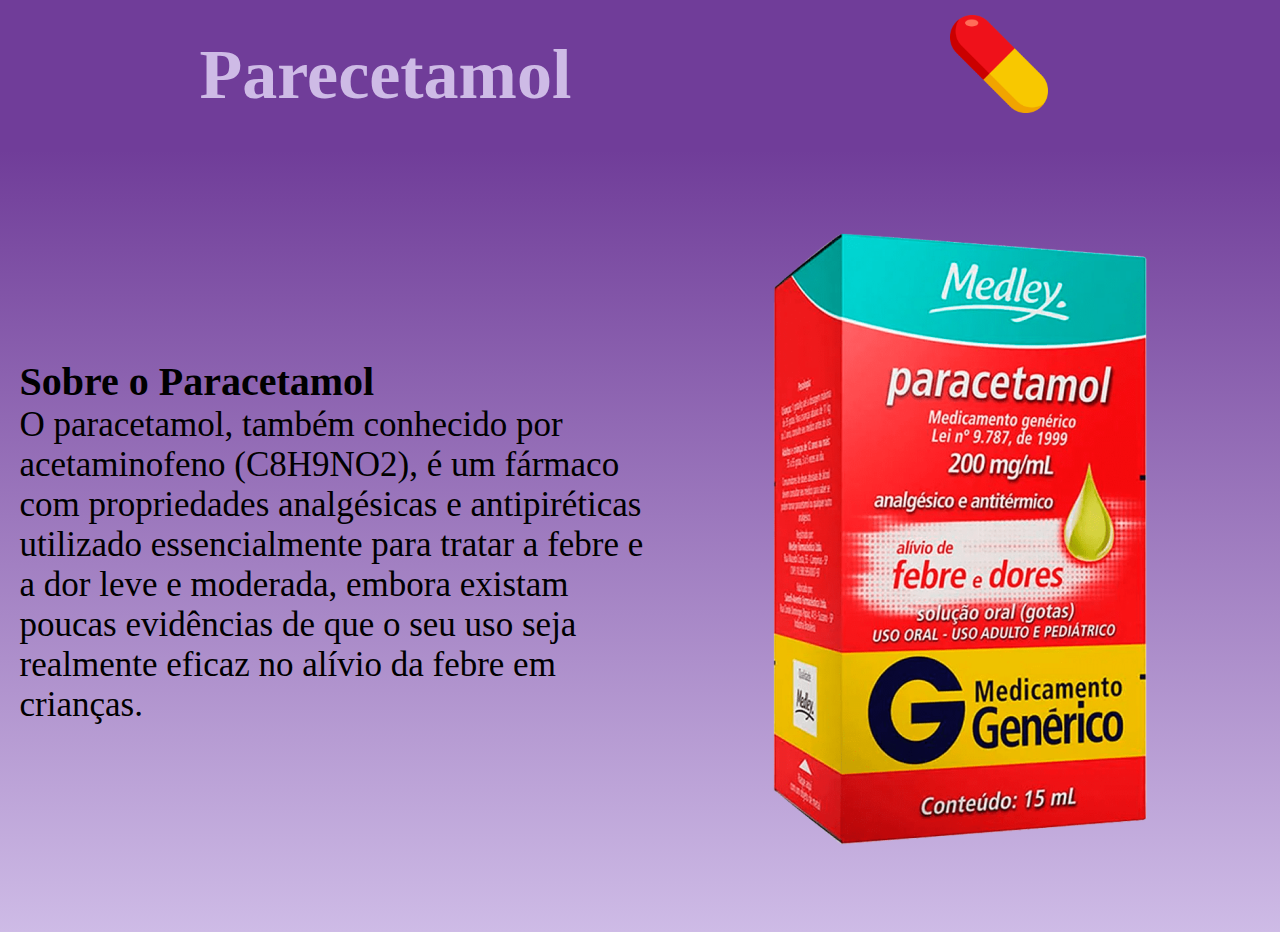
<file: index.html>
<!DOCTYPE html>
<html lang="en">
<head>
    <meta charset="UTF-8">
    <meta http-equiv="X-UA-Compatible" content="IE=edge">
    <meta name="viewport" content="width=device-width, initial-scale=1.0">
    <title>Document</title>
    <link rel="stylesheet" href="style.css">
</head>
<body>
    <header class="cabeçalho"> 
        <h1 class="titulo">Parecetamol</h1>
        <ul class="lista">
            <img class="pilula" src="pilula.png" alt="pilula">
        </ul>
    </header>
    <section class="informações">
        <div class="informações-div">
            <h2 class="sobreparecetamol"> Sobre o Paracetamol</h2>
            <p class="sobre">O paracetamol, também conhecido por acetaminofeno (C8H9NO2), é um fármaco com propriedades analgésicas e antipiréticas utilizado essencialmente para tratar a febre e a dor leve e moderada, embora existam poucas evidências de que o seu uso seja realmente eficaz no alívio da febre em crianças. </p>    
        </div>
            <div class="caixa"><a href="posologia.html"><img src="caixa.png" alt="caixa de paracetamol"></a></div>
    </section>
</body>

</html>
</file>
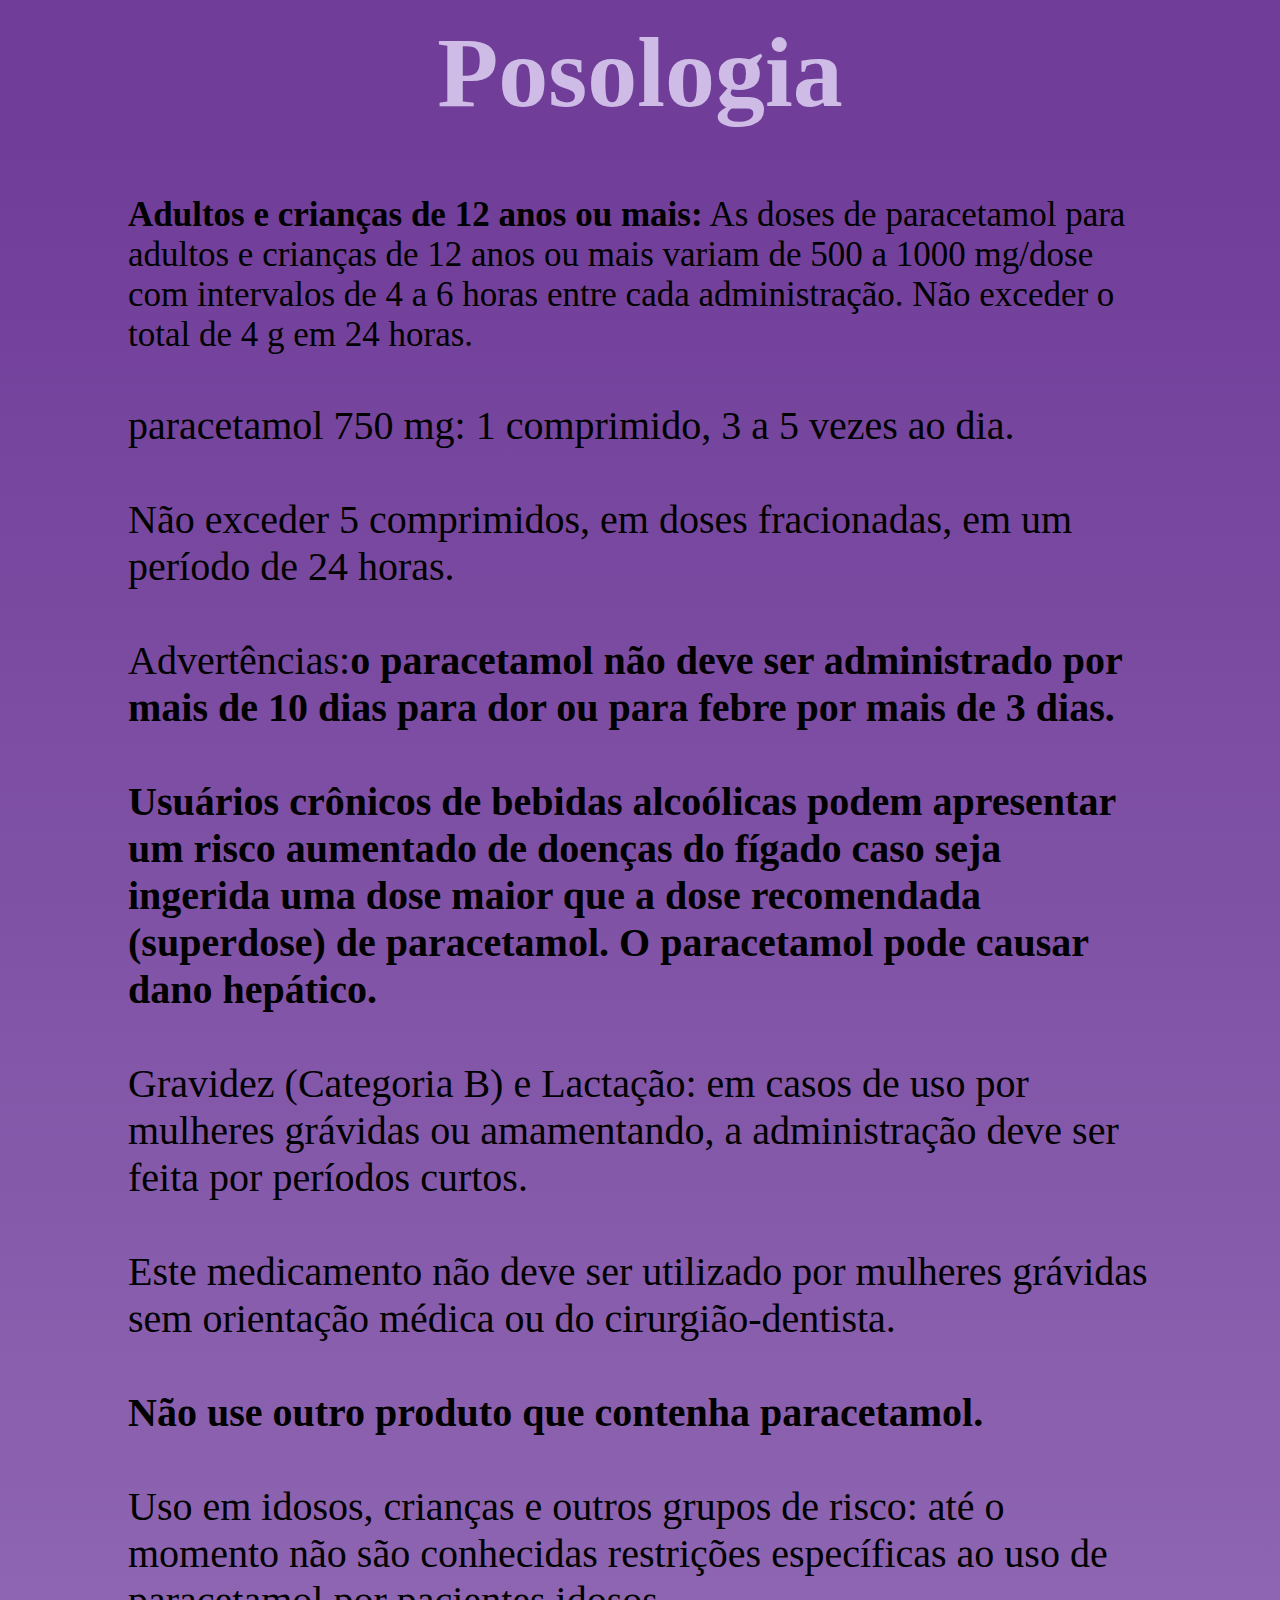
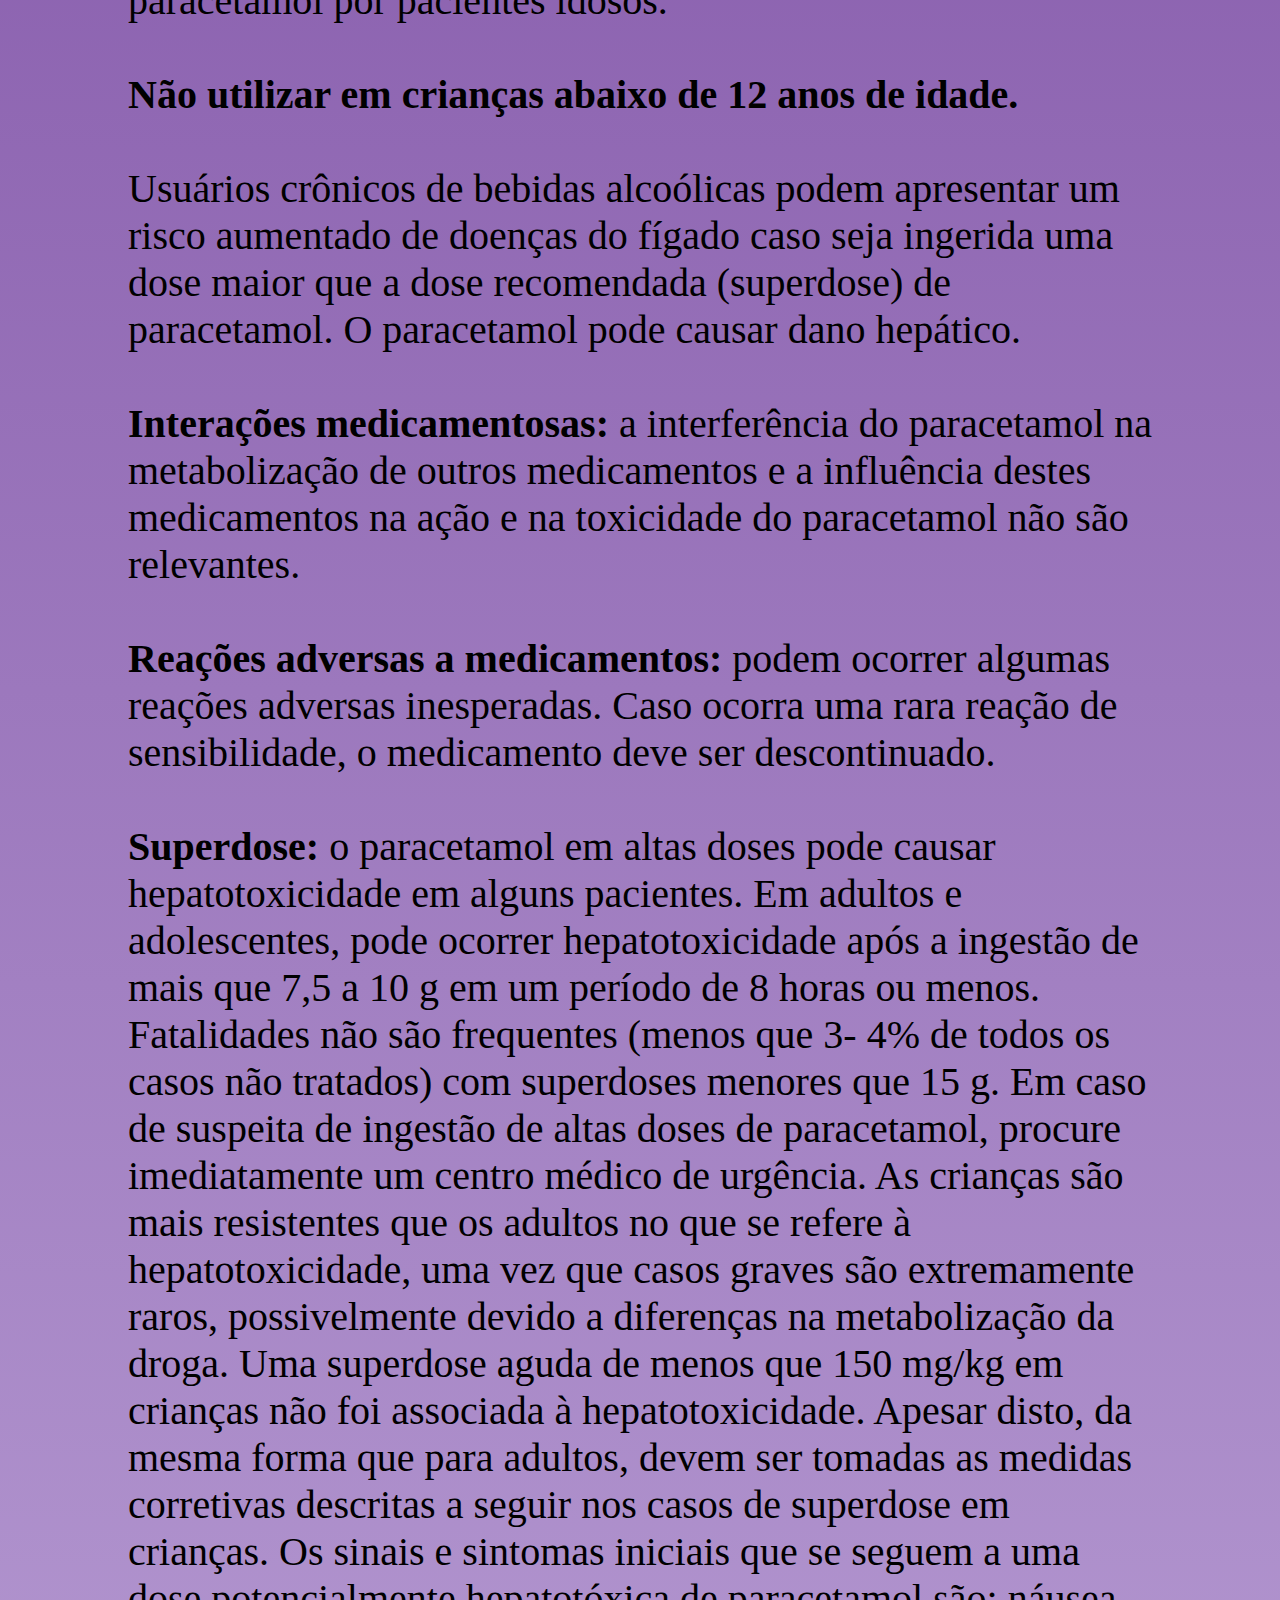
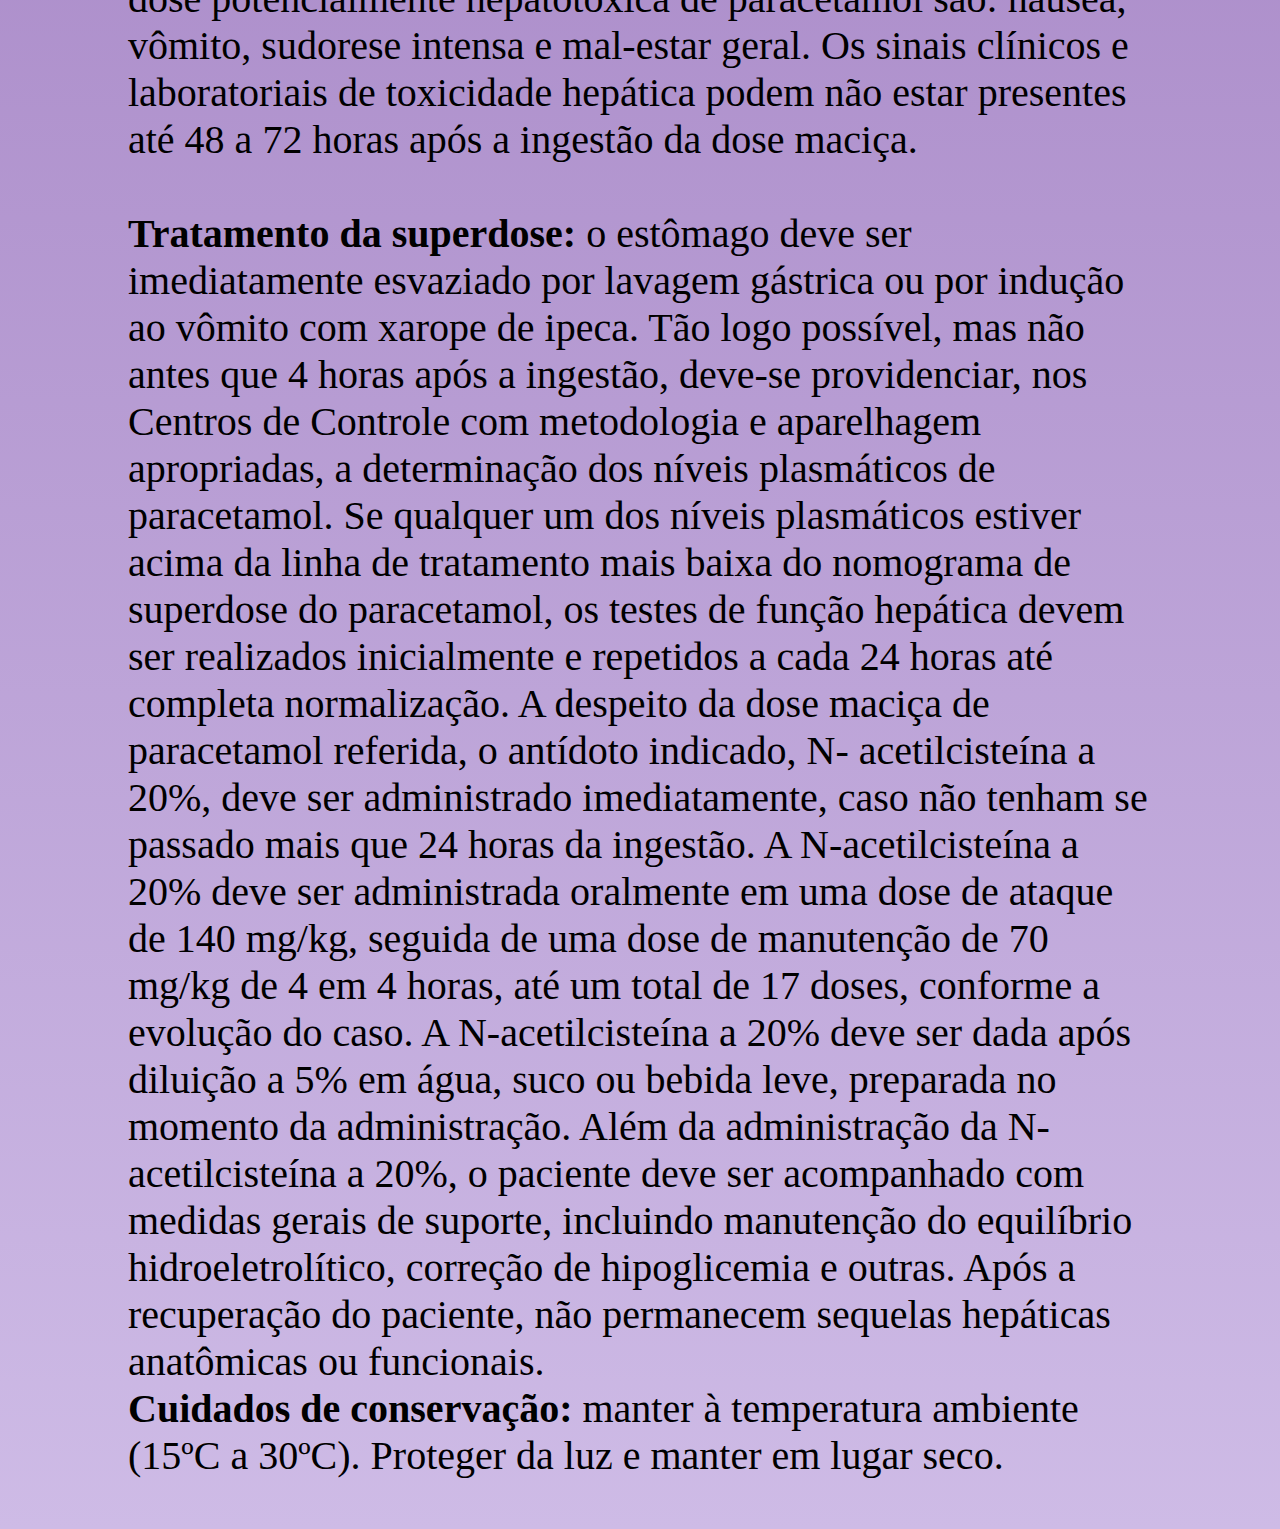
<file: posologia.html>
<!DOCTYPE html>
<html lang="en">
<head>
    <meta charset="UTF-8">
    <meta http-equiv="X-UA-Compatible" content="IE=edge">
    <meta name="viewport" content="width=device-width, initial-scale=1.0">
    <title>Document</title>
    <link rel="stylesheet" href="style.css">
</head>
<body>
    <header class="cabeçalho2"> 
        <h1 class="titulo2">Posologia</h1>
        <ul class="lista2">
        </ul>
    </header>
    <section class="informações">
        <div class="informações-div2">
            <p class="sobre"><b>Adultos e crianças de 12 anos ou mais:</b> As doses de paracetamol para adultos e crianças de 12 anos ou mais variam de 500 a 1000 mg/dose com intervalos de 4 a 6 horas entre cada administração. Não exceder o total de 4 g em 24 horas.</p> 
<br>
               <p>paracetamol 750 mg: 1 comprimido, 3 a 5 vezes ao dia.</p>
<br>
                <p>Não exceder 5 comprimidos, em doses fracionadas, em um período de 24 horas.</p>
<br>
                <p>Advertências:<b>o paracetamol não deve ser administrado por mais de 10 dias para dor ou para febre por mais de 3 dias.</b></p>
<br>
                <p><b>Usuários crônicos de bebidas alcoólicas podem apresentar um risco aumentado de doenças do fígado caso seja ingerida uma dose maior que a dose recomendada (superdose) de paracetamol. O paracetamol pode causar dano hepático.</b></p>
<br>
<p><b></b>Gravidez (Categoria B) e Lactação: em casos de uso por mulheres grávidas ou amamentando, a administração deve ser feita por períodos curtos.</p>
<br>
<p><b></b>Este medicamento não deve ser utilizado por mulheres grávidas sem orientação médica ou do cirurgião-dentista.</p>
<br>
<p><b>Não use outro produto que contenha paracetamol.</b></p>
<br>
<p>Uso em idosos, crianças e outros grupos de risco: até o momento não são conhecidas restrições específicas ao uso de paracetamol por pacientes idosos.</p>
<br>
<p><b>Não utilizar em crianças abaixo de 12 anos de idade.</b></p>
<br>
<p>Usuários crônicos de bebidas alcoólicas podem apresentar um risco aumentado de doenças do fígado caso seja ingerida uma dose maior que a dose recomendada (superdose) de paracetamol. O paracetamol pode causar dano hepático.</p>
<br>
<p><b>Interações medicamentosas:</b> a interferência do paracetamol na metabolização de outros medicamentos e a influência destes medicamentos na ação e na toxicidade do paracetamol não são relevantes.</p>
<br>
<p><b>Reações adversas a medicamentos:</b> podem ocorrer algumas reações adversas inesperadas. Caso ocorra uma rara reação de sensibilidade, o medicamento deve ser descontinuado.</p>
<br>
<p><b>Superdose:</b> o paracetamol em altas doses pode causar hepatotoxicidade em alguns pacientes. Em adultos e adolescentes, pode ocorrer hepatotoxicidade após a ingestão de mais que 7,5 a 10 g em um período de 8 horas ou menos. Fatalidades não são frequentes (menos que 3- 4% de todos os casos não tratados) com superdoses menores que 15 g. Em caso de suspeita de ingestão de altas doses de paracetamol, procure imediatamente um centro médico de urgência. As crianças são mais resistentes que os adultos no que se refere à hepatotoxicidade, uma vez que casos graves são extremamente raros, possivelmente devido a diferenças na metabolização da droga. Uma superdose aguda de menos que 150 mg/kg em crianças não foi associada à hepatotoxicidade. Apesar disto, da mesma forma que para adultos, devem ser tomadas as medidas corretivas descritas a seguir nos casos de superdose em crianças. Os sinais e sintomas iniciais que se seguem a uma dose potencialmente hepatotóxica de paracetamol são: náusea, vômito, sudorese intensa e mal-estar geral. Os sinais clínicos e laboratoriais de toxicidade hepática podem não estar presentes até 48 a 72 horas após a ingestão da dose maciça.</p>
<br>
<p><b>Tratamento da superdose:</b> o estômago deve ser imediatamente esvaziado por lavagem gástrica ou por indução ao vômito com xarope de ipeca. Tão logo possível, mas não antes que 4 horas após a ingestão, deve-se providenciar, nos Centros de Controle com metodologia e aparelhagem apropriadas, a determinação dos níveis plasmáticos de paracetamol. Se qualquer um dos níveis plasmáticos estiver acima da linha de tratamento mais baixa do nomograma de superdose do paracetamol, os testes de função hepática devem ser realizados inicialmente e repetidos a cada 24 horas até completa normalização. A despeito da dose maciça de paracetamol referida, o antídoto indicado, N- acetilcisteína a 20%, deve ser administrado imediatamente, caso não tenham se passado mais que 24 horas da ingestão. A N-acetilcisteína a 20% deve ser administrada oralmente em uma dose de ataque de 140 mg/kg, seguida de uma dose de manutenção de 70 mg/kg de 4 em 4 horas, até um total de 17 doses, conforme a evolução do caso. A N-acetilcisteína a 20% deve ser dada após diluição a 5% em água, suco ou bebida leve, preparada no momento da administração. Além da administração da N-acetilcisteína a 20%, o paciente deve ser acompanhado com medidas gerais de suporte, incluindo manutenção do equilíbrio hidroeletrolítico, correção de hipoglicemia e outras. Após a recuperação do paciente, não permanecem sequelas hepáticas anatômicas ou funcionais. 
    <p><b>Cuidados de conservação:</b> manter à temperatura ambiente (15ºC a 30ºC). Proteger da luz e manter em lugar seco. </p>    

    </section>
</body>

</html>
</file>
<file: style.css>
*{
    margin: 0%;
    padding: 0%;
}
.cabeçalho{
    background-color: #703D99;
    display: flex;
    justify-content:space-around ;
    padding: 15px 0;
    color: #CEBBE6;
}
.pilula {
    width: 65%;
}
.titulo {
    margin: 20px;
    font-size: 70px;
}

.informações{
    background-image: linear-gradient(#703D99,#CEBBE6);
    color: black;
    display: flex;

    justify-content: center;
    align-items: center;
    padding: 50px 0 50px;
}
.informações-div {
    width: 50%;
}
.sobreparecetamol{
    padding: 30px 0px 0 -50;
    font-size: 40px;
}
.sobre {
font-size: 35px;
padding: 0 50px 0 -80px;
}
.titulo2{
    text-align: center;
    font-size: 100px;
}
.cabeçalho2{
    background-color: #703D99;
    padding: 15px 0;
    color: #CEBBE6;
}
.informações-div2 {
    width: 80%;
    font-size: 40px;
}
</file>
